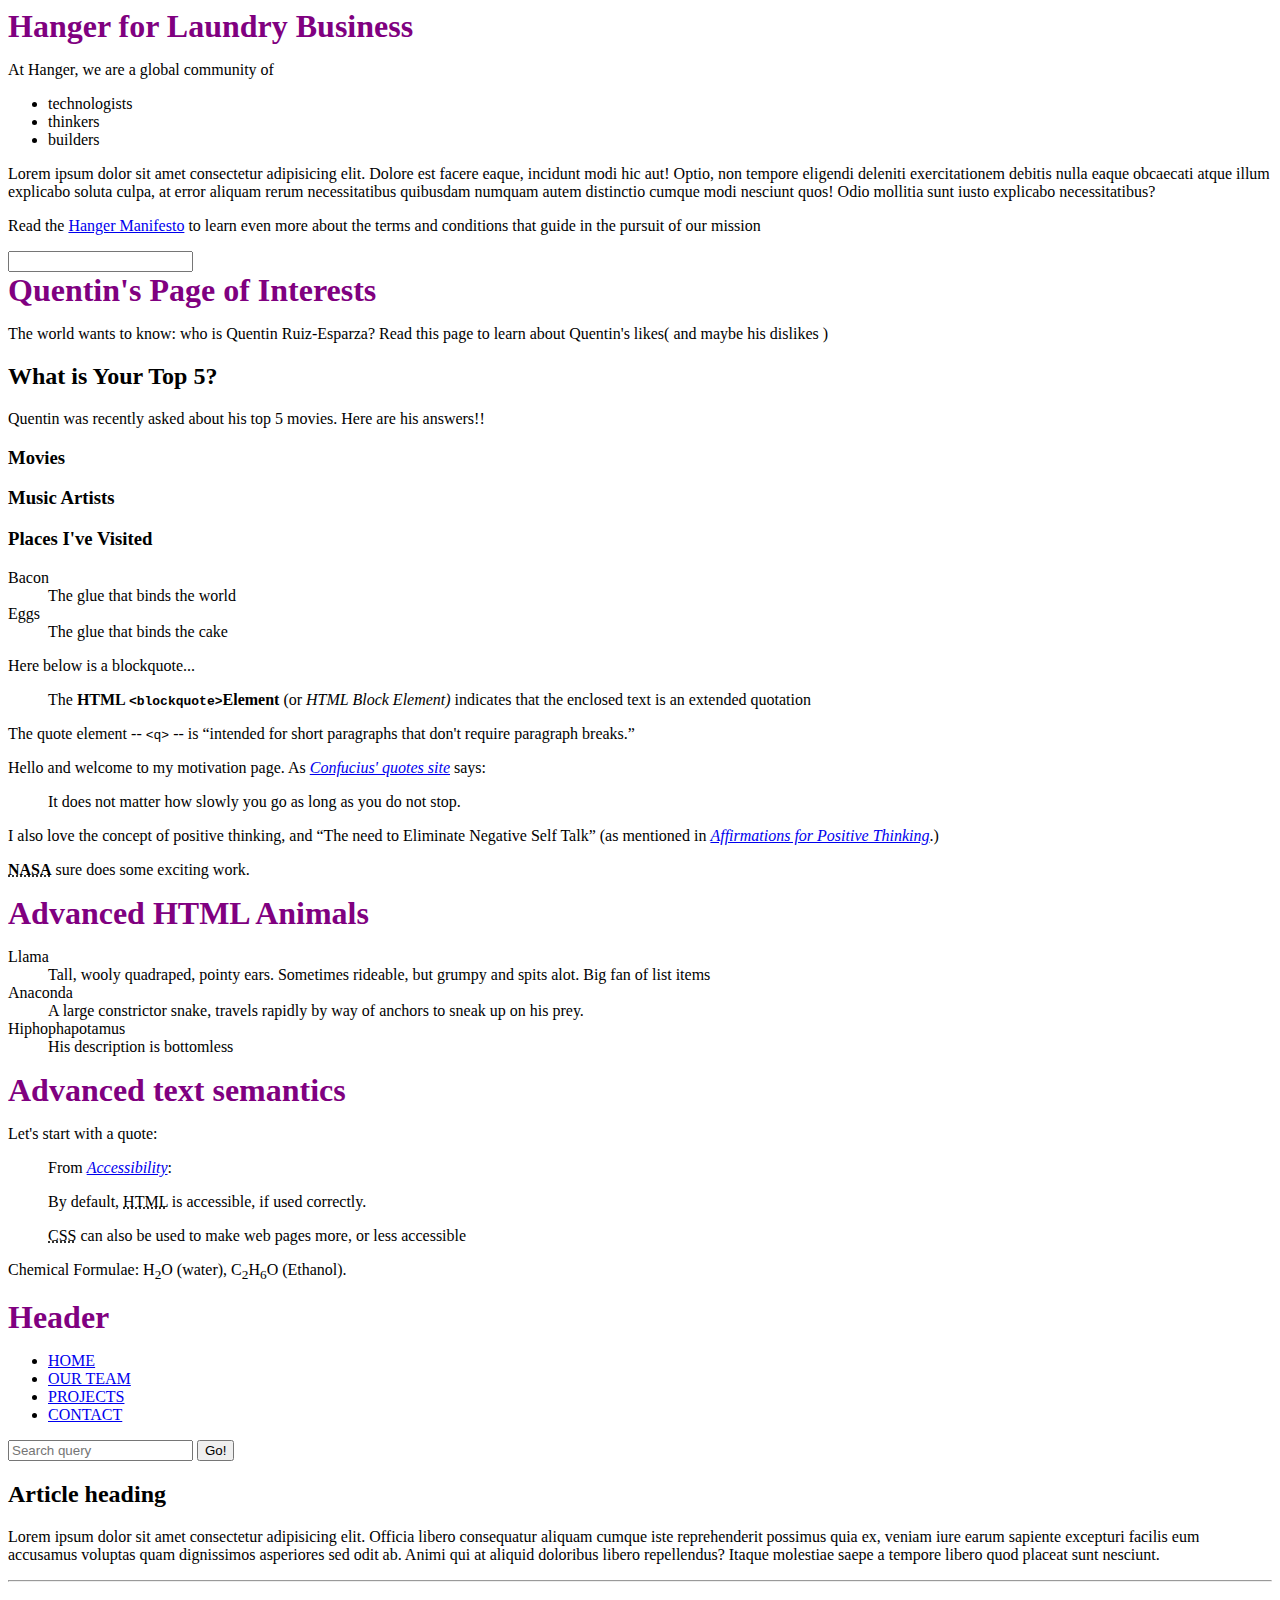
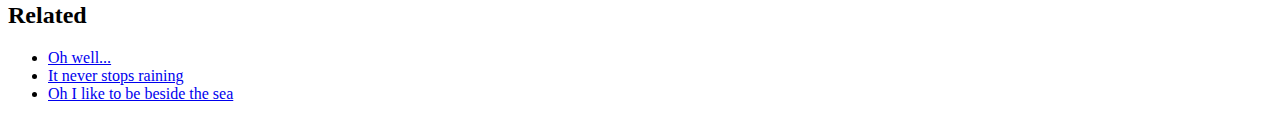
<file: index.html>
<!DOCTYPE html>
<html lang="en">
<head>
    <meta charset="UTF-8">
    <meta http-equiv="X-UA-Compatible" content="IE=edge">
    <meta name="viewport" content="width=device-width, initial-scale=1.0">
    <title>Practice</title>
    <link rel="stylesheet" type="text/css" href="styles/index.css" media="screen">
</head>
<body>
    <h1>Hanger for Laundry Business</h1>
    <p>At Hanger, we are a global community of </p>
    <ul>
        <li>technologists</li>
        <li>thinkers</li>
        <li>builders</li>
    </ul>
    <p>Lorem ipsum dolor sit amet consectetur adipisicing elit. Dolore est facere eaque, incidunt modi hic aut! Optio, non tempore eligendi deleniti exercitationem debitis nulla eaque obcaecati atque illum explicabo soluta culpa, at error aliquam rerum necessitatibus quibusdam numquam autem distinctio cumque modi nesciunt quos! Odio mollitia sunt iusto explicabo necessitatibus?</p>
    <p>Read the <a href="https://hanger.com">Hanger Manifesto</a> to learn even more about the terms and conditions that guide in the pursuit of our mission</p>
    <input type="text" >
    <!--This is a comment!-->

    <div>
        <h1> Quentin's Page of Interests</h1>
        <p> The world wants to know: who is Quentin Ruiz-Esparza? Read this page to learn about Quentin's likes( and maybe his dislikes )</p>
        <h2>What is Your Top 5?</h2>
        <p>Quentin was recently asked about his top 5 movies. Here are his answers!! </p>
        <h3>Movies</h3>
        <h3>Music Artists</h3>
        <h3>Places I've Visited</h3>
    </div>
    <dl>
        <dt>Bacon</dt>
        <dd>The glue that binds the world</dd>
        <dt>Eggs</dt>
        <dd>The glue that binds the cake</dd>
    </dl>
    <p>Here below is a blockquote...</p>
    <blockquote cite="htttps://developer.mozilla.org/en-US/docs/Web/HTML/Element/blockquote">
        <p>The <strong>HTML <code>&lt;blockquote&gt;</code>Element</strong> (or <em>HTML Block Element) </em>indicates that the enclosed text is an extended quotation</p>
    </blockquote>
    <p>The quote element -- <code>&lt;q&gt;</code> -- is <q>intended for short paragraphs that don't require paragraph breaks.</q></p>

    <p>Hello and welcome to my motivation page. As <a href="https://www.brainyquote.com/quotes/authors/c/confucius.html"><cite>Confucius' quotes site</cite></a> says: </p>
    <blockquote cite="https://www.brainyquote.com/quotes/authors/c/confucius.html">
        <p>It does not matter how slowly you go as long as you do not stop.</p>
    </blockquote>
    
    <p>I also love the concept of positive thinking, and <q cite="https://example.com/affirmationsforpositivethinking ">The need to Eliminate Negative Self Talk</q> (as mentioned in <a href="https://example.com/affirmationsforpositivethinking"> <cite>Affirmations for Positive Thinking</cite></a>.)</p>

    <p> <strong><abbr title="National Aeronautics and Space Administration">NASA</abbr></strong> sure does some exciting work.</p>

    <h1>Advanced HTML Animals</h1>
    <dl>
        <dt>Llama</dt>
        <dd>Tall, wooly quadraped, pointy ears. Sometimes rideable, but grumpy and spits alot. Big fan of list items</dd>
        <dt>Anaconda</dt>
        <dd>A large constrictor snake, travels rapidly by way of anchors to sneak up on his prey.</dd>
        <dt>Hiphophapotamus</dt>
        <dd>His description is bottomless</dd>
    </dl>
    <h1>Advanced text semantics</h1>
    <p>Let's start with a quote:</p>
    <blockquote>
        <p>From <a href="https://accessibility"> <cite>Accessibility</cite></a>: </p>
        <p>By default, <abbr title="Hypertext Markup Language">HTML</abbr> is accessible, if used correctly.</p>
    <p> <abbr title="Cascading Style Sheets">CSS</abbr> can also be used to make web pages more, or less accessible</p>
    </blockquote>
    <p>Chemical Formulae: H<sub>2</sub>O (water), C<sub>2</sub>H<sub>6</sub>O (Ethanol).</p>
    

    <header>
        <h1> Header </h1>
    </header>
    <nav>
        <ul>
            <li><a href="#">HOME</a></li>
            <li><a href="#">OUR TEAM</a></li>
            <li><a href="#">PROJECTS</a></li>
            <li><a href="#">CONTACT</a></li>
        </ul>
        <form>
            <input type="search" placeholder="Search query">
            <input type="submit" value="Go!">
        </form> 
    </nav>
    <main>
        <h2>Article heading</h2>
        <p>Lorem ipsum dolor sit amet consectetur adipisicing elit. Officia libero consequatur aliquam cumque iste reprehenderit possimus quia ex, veniam iure earum sapiente excepturi facilis eum accusamus voluptas quam dignissimos asperiores sed odit ab. Animi qui at aliquid doloribus libero repellendus? Itaque molestiae saepe a tempore libero quod placeat sunt nesciunt.</p>
        <hr>
        <aside>
            <h2>Related</h2>
            <ul>
                <li><a href="#">Oh well...</a></li>
                <li><a href="#">It never stops raining</a></li>
                <li><a href="#">Oh I like to be beside the sea</a></li>

            </ul>
        </aside>
    </main>
</body>
</html>
</file>
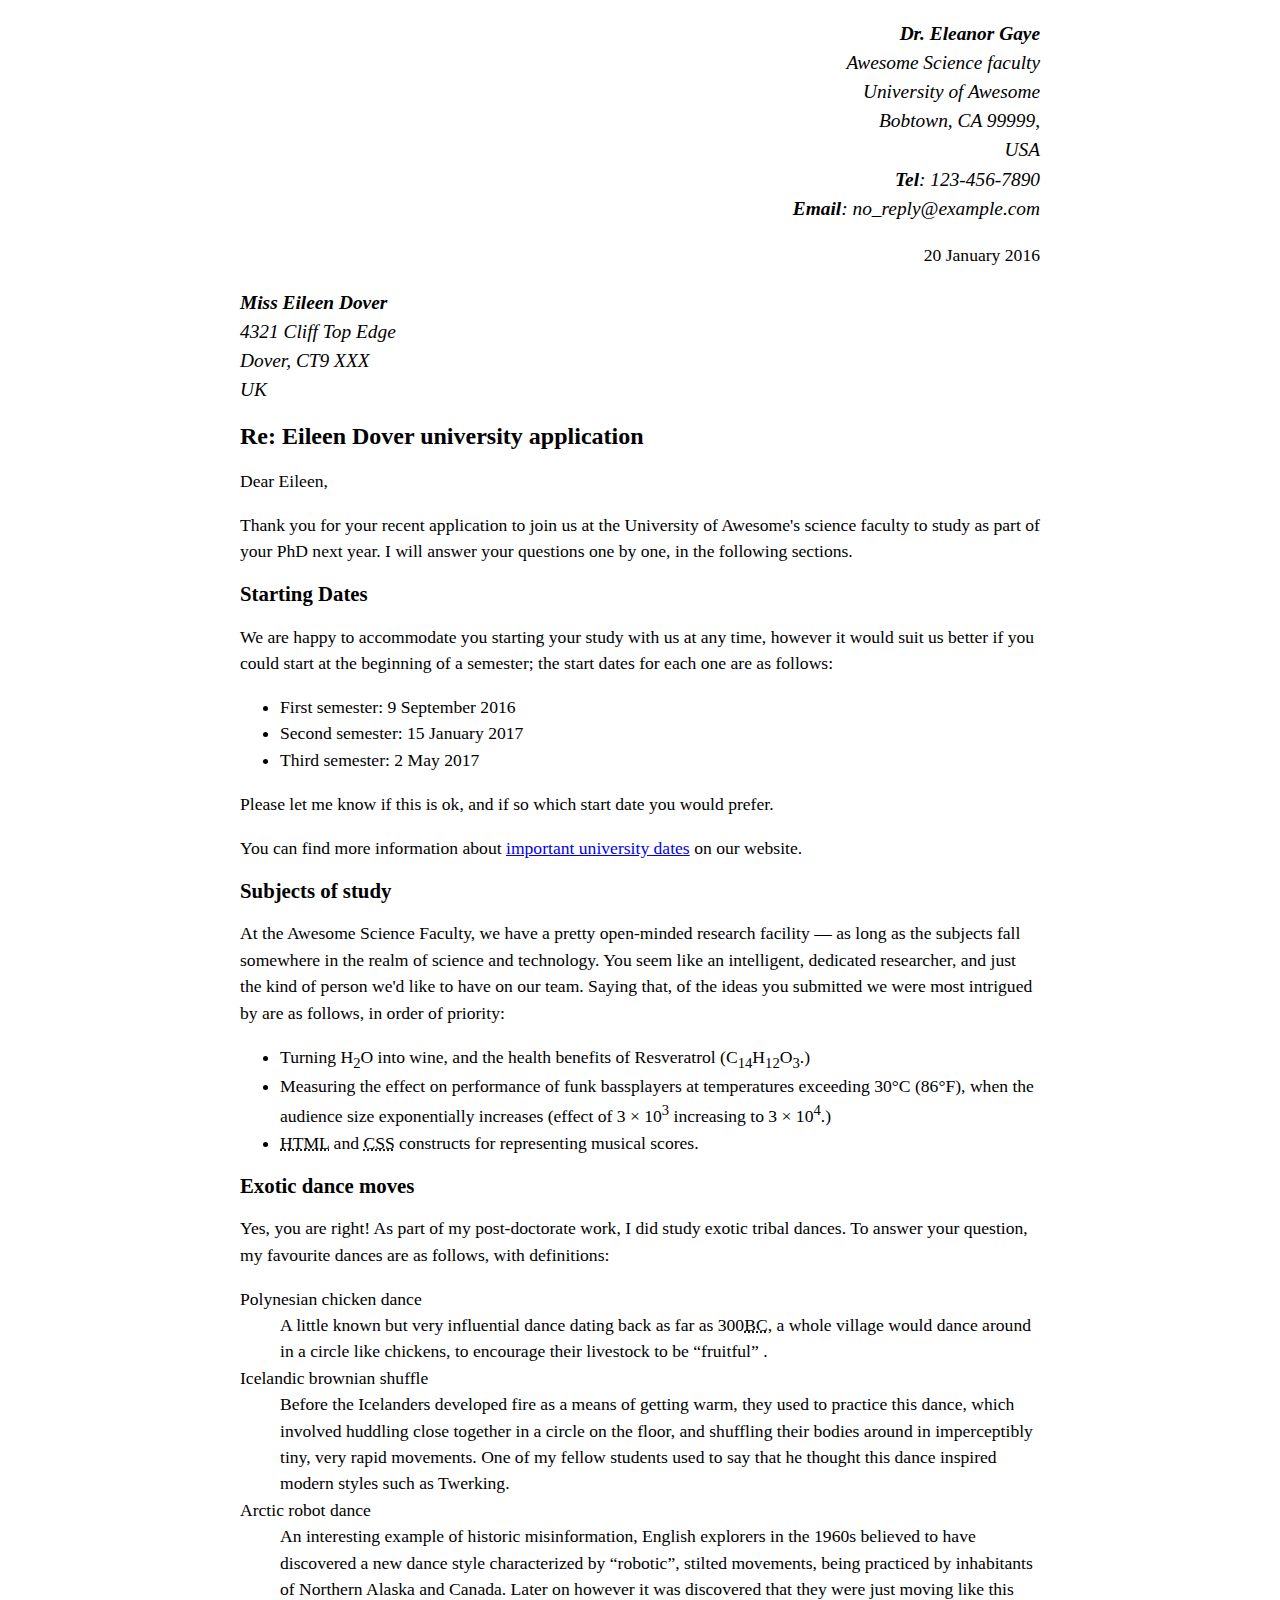
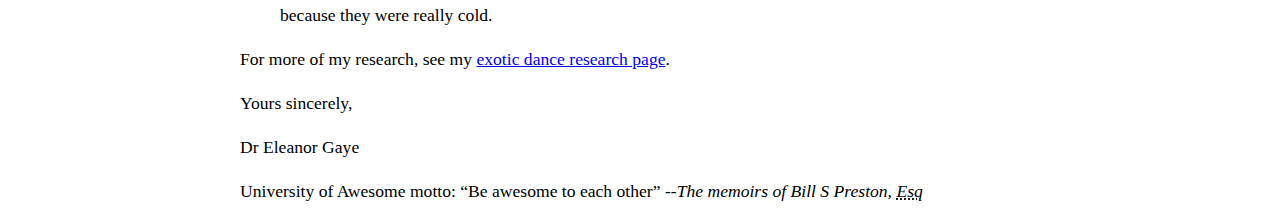
<file: index2.html>
<!DOCTYPE html>
<html lang="en">
<head>
    <meta charset="UTF-8">
    <meta http-equiv="X-UA-Compatible" content="IE=edge">
    <meta name="viewport" content="width=device-width, initial-scale=1.0">
    <meta author="Sherifah">
    <title>Marking up a letter</title>
    <link rel="stylesheet" href="styles/index2.css" type="text/css" media="screen">
</head>
<body>
    <div class="sender-column">
        <address>
            <p>
                <strong>Dr. Eleanor Gaye</strong><br>
                Awesome Science faculty<br>
                University of Awesome<br>
                Bobtown, CA 99999,<br>
                USA<br>
                <strong>Tel</strong>: 123-456-7890 <br>
                <strong>Email</strong>: no_reply@example.com <br>
            </p>
        </address>
        
        <p><time datetime="20-01-2016">20 January 2016</time></p>
        
    </div>
    <div class="receiver-column">
        <address>
            <p>
                <strong>Miss Eileen Dover</strong><br>
                4321 Cliff Top Edge <br>
                Dover, CT9 XXX <br>
                UK <br>
            </p>
        </address>
    </div>
    <header><h1>Re: Eileen Dover university application</h1></header>
    <main>
        <p>Dear Eileen,</p>
        <p>Thank you for your recent application to join us at the University of Awesome's science faculty to study as part of your PhD next year. I will answer your questions one by one, in the following sections.</p>
        <div class="starting dates">
            <h2>Starting Dates</h2>
            <p>We are happy to accommodate you starting your study with us at any time, however it would suit us better if you could start at the beginning of a semester; the start dates for each one are as follows:</p>
            <ul>
                <li><time datetime="09-09-2016">First semester: 9 September 2016</time></li>
                <li><time datetime="15-01-2017">Second semester: 15 January 2017</time></li>
                <li><time datetime="02-05-2017">Third semester: 2 May 2017</time></li>
            </ul>
            <p>Please let me know if this is ok, and if so which start date you would prefer.</p>
            <p>You can find more information about <a href="https://universitydates">important university dates</a> on our website.</p>
        </div>

        <div class="subjects of study">
            <h2>Subjects of study</h2>
            <p>At the Awesome Science Faculty, we have a pretty open-minded research facility — as long as the subjects fall somewhere in the realm of science and technology. You seem like an intelligent, dedicated researcher, and just the kind of person we'd like to have on our team. Saying that, of the ideas you submitted we were most intrigued by are as follows, in order of priority:</p>
            <ul>
                <li>Turning H<sub>2</sub>O into wine, and the health benefits of Resveratrol (C<sub>14</sub>H<sub>12</sub>O<sub>3</sub>.)</li>
                <li>Measuring the effect on performance of funk bassplayers at temperatures exceeding 30°C (86°F), when the audience size exponentially increases (effect of 3 × 10<sup>3</sup> increasing to 3 × 10<sup>4</sup>.)</li>
                <li><abbr title="Hypertext Markup Language">HTML</abbr> and <abbr title="Cascading Styles sheet">CSS</abbr> constructs for representing musical scores.</li>
            </ul>
        </div>

        <div class="exotic dance moves">
            <h2>Exotic dance moves</h2>
            <p>Yes, you are right! As part of my post-doctorate work, I did study exotic tribal dances. To answer your question, my favourite dances are as follows, with definitions:</p>
            <dl>
                <dt>Polynesian chicken dance</dt>
                <dd>A little known but very influential dance dating back as far as 300<abbr title="Before Christ">BC</abbr>, a whole village would dance around in a circle like chickens, to encourage their livestock to be <q>fruitful</q> .</dd>
                <dt>Icelandic brownian shuffle</dt>
                <dd>Before the Icelanders developed fire as a means of getting warm, they used to practice this dance, which involved huddling close together in a circle on the floor, and shuffling their bodies around in imperceptibly tiny, very rapid movements. One of my fellow students used to say that he thought this dance inspired modern styles such as Twerking.</dd>
                <dt>Arctic robot dance</dt>
                <dd>An interesting example of historic misinformation, English explorers in the 1960s believed to have discovered a new dance style characterized by <q>robotic</q>, stilted movements, being practiced by inhabitants of Northern Alaska and Canada. Later on however it was discovered that they were just moving like this because they were really cold.</dd>
            </dl>
            <p>For more of my research, see my <a href="https://exoticdance">exotic dance research page</a>.</p>
        </div>
    </main>

    <footer>
        <p>Yours sincerely,</p>
        <p>Dr Eleanor Gaye</p>
        <p>University of Awesome motto: <q>Be awesome to each other</q><em> --The memoirs of Bill S Preston, <abbr title="Esquire">Esq</abbr></em></p>
    </footer>

</body>
</html>
</file>
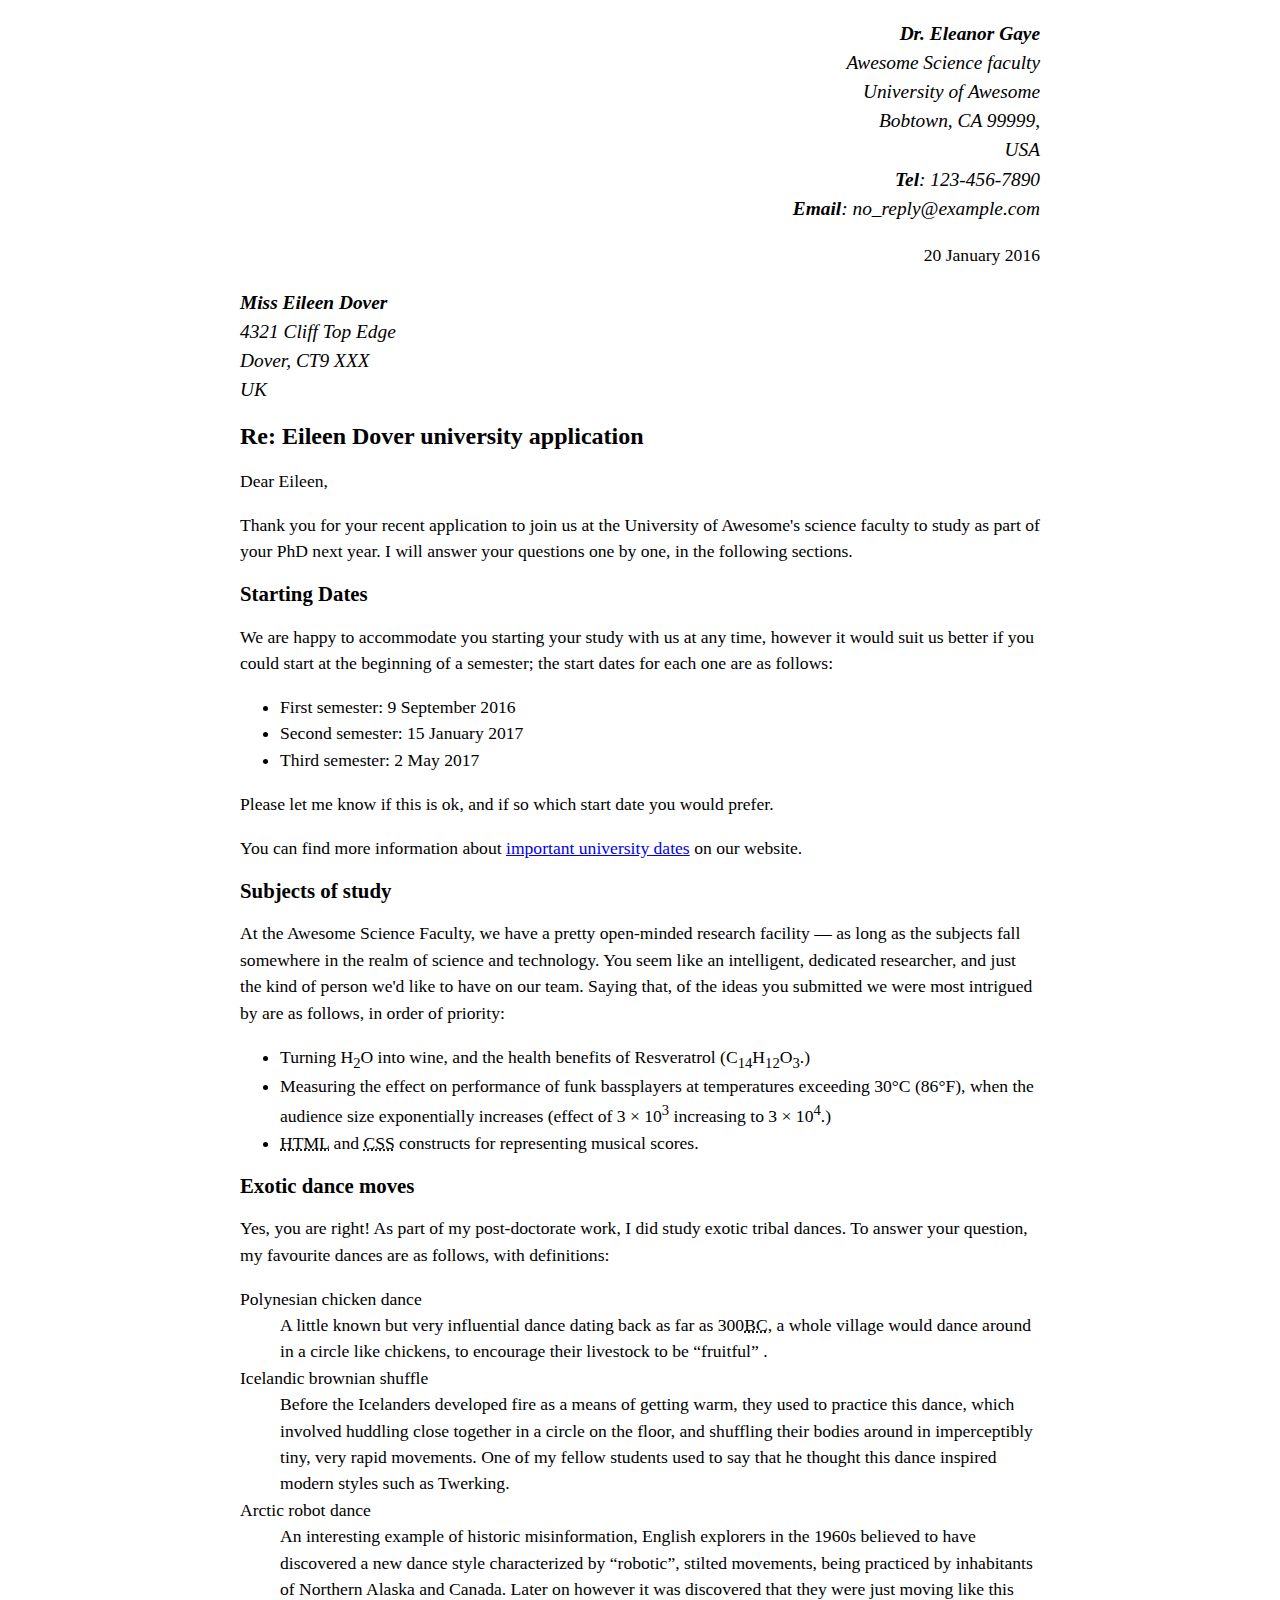
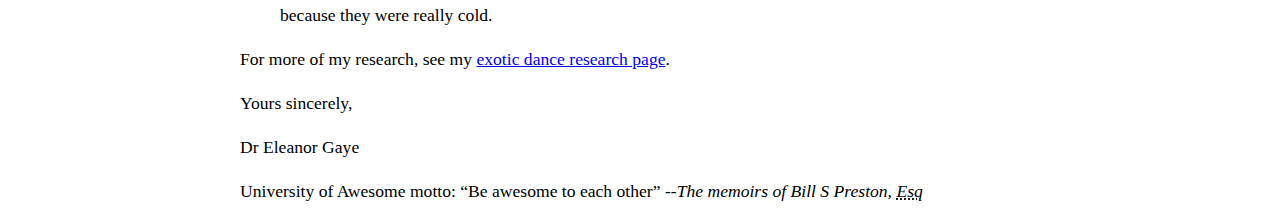
<file: Marking-up-letter.html>
<!DOCTYPE html>
<html lang="en">
<head>
    <meta charset="UTF-8">
    <meta http-equiv="X-UA-Compatible" content="IE=edge">
    <meta name="viewport" content="width=device-width, initial-scale=1.0">
    <meta author="Sherifah">
    <title>Marking up a letter</title>
    <link rel="stylesheet" href="styles/Marking-up-letter.css" type="text/css" media="screen">
</head>
<body>
    <div class="sender-column">
        <address>
            <p>
                <strong>Dr. Eleanor Gaye</strong><br>
                Awesome Science faculty<br>
                University of Awesome<br>
                Bobtown, CA 99999,<br>
                USA<br>
                <strong>Tel</strong>: 123-456-7890 <br>
                <strong>Email</strong>: no_reply@example.com <br>
            </p>
        </address>
        
        <p><time datetime="20-01-2016">20 January 2016</time></p>
        
    </div>
    <div class="receiver-column">
        <address>
            <p>
                <strong>Miss Eileen Dover</strong><br>
                4321 Cliff Top Edge <br>
                Dover, CT9 XXX <br>
                UK <br>
            </p>
        </address>
    </div>
    <header><h1>Re: Eileen Dover university application</h1></header>
    <main>
        <p>Dear Eileen,</p>
        <p>Thank you for your recent application to join us at the University of Awesome's science faculty to study as part of your PhD next year. I will answer your questions one by one, in the following sections.</p>
        <div class="starting dates">
            <h2>Starting Dates</h2>
            <p>We are happy to accommodate you starting your study with us at any time, however it would suit us better if you could start at the beginning of a semester; the start dates for each one are as follows:</p>
            <ul>
                <li><time datetime="09-09-2016">First semester: 9 September 2016</time></li>
                <li><time datetime="15-01-2017">Second semester: 15 January 2017</time></li>
                <li><time datetime="02-05-2017">Third semester: 2 May 2017</time></li>
            </ul>
            <p>Please let me know if this is ok, and if so which start date you would prefer.</p>
            <p>You can find more information about <a href="https://universitydates">important university dates</a> on our website.</p>
        </div>

        <div class="subjects of study">
            <h2>Subjects of study</h2>
            <p>At the Awesome Science Faculty, we have a pretty open-minded research facility — as long as the subjects fall somewhere in the realm of science and technology. You seem like an intelligent, dedicated researcher, and just the kind of person we'd like to have on our team. Saying that, of the ideas you submitted we were most intrigued by are as follows, in order of priority:</p>
            <ul>
                <li>Turning H<sub>2</sub>O into wine, and the health benefits of Resveratrol (C<sub>14</sub>H<sub>12</sub>O<sub>3</sub>.)</li>
                <li>Measuring the effect on performance of funk bassplayers at temperatures exceeding 30°C (86°F), when the audience size exponentially increases (effect of 3 × 10<sup>3</sup> increasing to 3 × 10<sup>4</sup>.)</li>
                <li><abbr title="Hypertext Markup Language">HTML</abbr> and <abbr title="Cascading Styles sheet">CSS</abbr> constructs for representing musical scores.</li>
            </ul>
        </div>

        <div class="exotic dance moves">
            <h2>Exotic dance moves</h2>
            <p>Yes, you are right! As part of my post-doctorate work, I did study exotic tribal dances. To answer your question, my favourite dances are as follows, with definitions:</p>
            <dl>
                <dt>Polynesian chicken dance</dt>
                <dd>A little known but very influential dance dating back as far as 300<abbr title="Before Christ">BC</abbr>, a whole village would dance around in a circle like chickens, to encourage their livestock to be <q>fruitful</q> .</dd>
                <dt>Icelandic brownian shuffle</dt>
                <dd>Before the Icelanders developed fire as a means of getting warm, they used to practice this dance, which involved huddling close together in a circle on the floor, and shuffling their bodies around in imperceptibly tiny, very rapid movements. One of my fellow students used to say that he thought this dance inspired modern styles such as Twerking.</dd>
                <dt>Arctic robot dance</dt>
                <dd>An interesting example of historic misinformation, English explorers in the 1960s believed to have discovered a new dance style characterized by <q>robotic</q>, stilted movements, being practiced by inhabitants of Northern Alaska and Canada. Later on however it was discovered that they were just moving like this because they were really cold.</dd>
            </dl>
            <p>For more of my research, see my <a href="https://exoticdance">exotic dance research page</a>.</p>
        </div>
    </main>

    <footer>
        <p>Yours sincerely,</p>
        <p>Dr Eleanor Gaye</p>
        <p>University of Awesome motto: <q>Be awesome to each other</q><em> --The memoirs of Bill S Preston, <abbr title="Esquire">Esq</abbr></em></p>
    </footer>

</body>
</html>
</file>
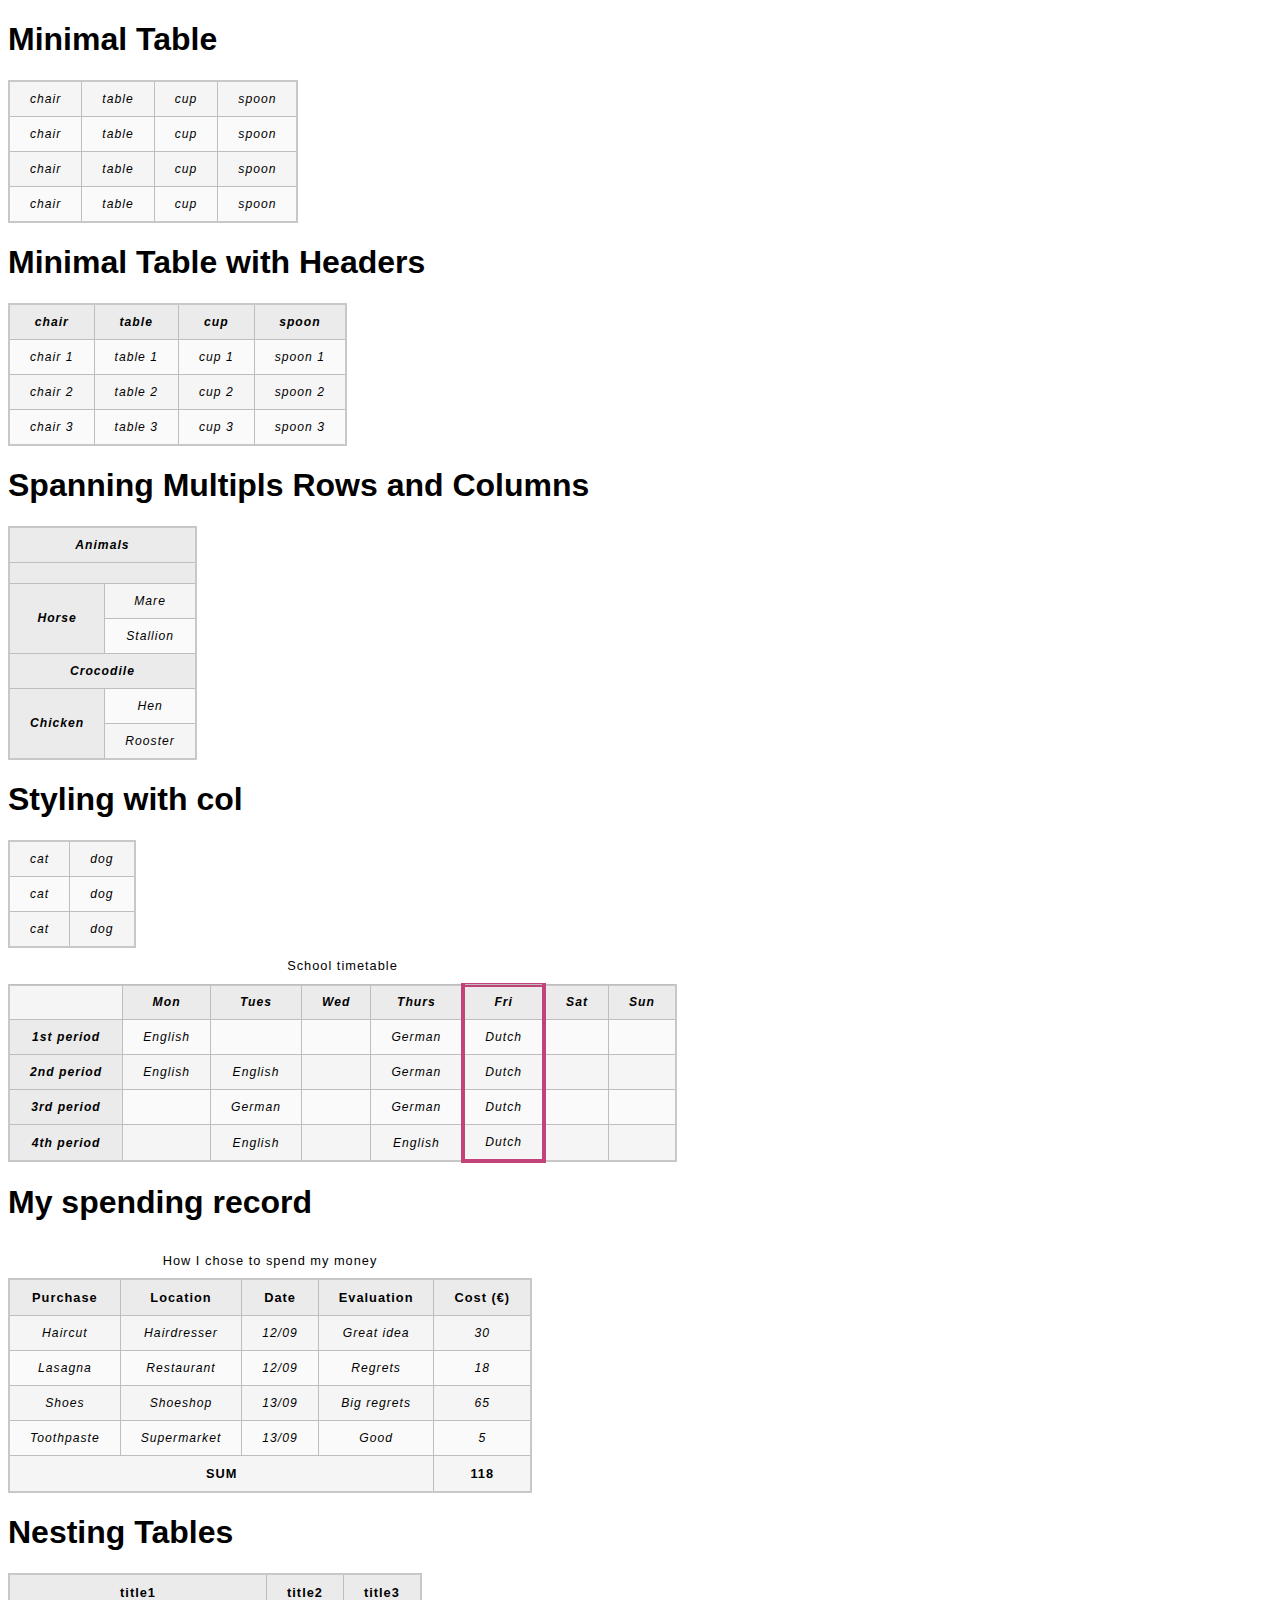
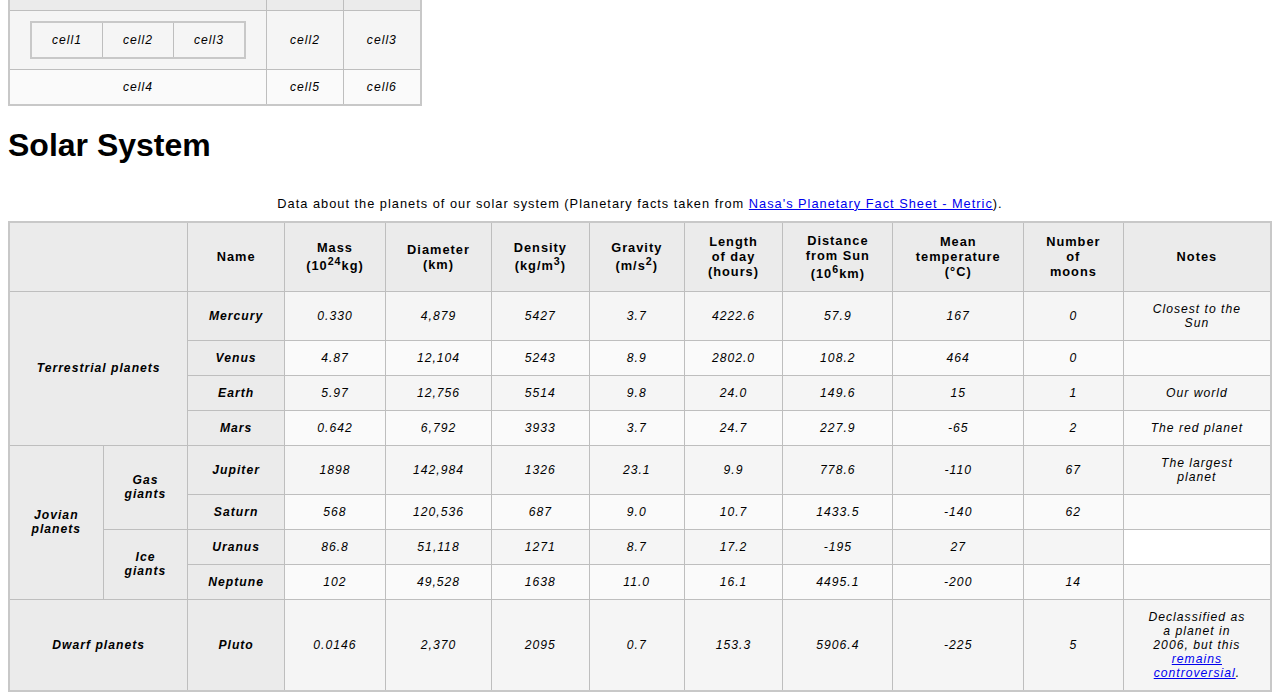
<file: Tables.html>
<!DOCTYPE html>
<html lang="en">
<head>
    <meta charset="UTF-8">
    <meta http-equiv="X-UA-Compatible" content="IE=edge">
    <meta name="viewport" content="width=device-width, initial-scale=1.0">
    <title>Tables</title>
    <link rel="stylesheet" href="styles/Tables.css">
</head>
<body>
    <h1>Minimal Table</h1>
    <table>
       <tr>
           <td>chair</td>
           <td>table</td>
           <td>cup</td>
           <td>spoon</td>
       </tr> 
       <tr>
           <td>chair</td>
           <td>table</td>
           <td>cup</td>
           <td>spoon</td>
        </tr> 
        <tr>
           <td>chair</td>
           <td>table</td>
           <td>cup</td>
           <td>spoon</td>
        </tr> 
        <tr>
           <td>chair</td>
           <td>table</td>
           <td>cup</td>
           <td>spoon</td>
        </tr> 
    </table>
    <h1>Minimal Table with Headers</h1>
    <table>
        <tr>
            <th>chair</th>
            <th>table</th>
            <th>cup</th>
            <th>spoon</td>
        </tr> 
        <tr>
            <td>chair 1</td>
            <td>table 1</td>
            <td>cup 1</td>
            <td>spoon 1</td>
         </tr> 
         <tr>
            <td>chair 2</td>
            <td>table 2</td>
            <td>cup 2</td>
            <td>spoon 2</td>
         </tr> 
         <tr>
            <td>chair 3</td>
            <td>table 3</td>
            <td>cup 3</td>
            <td>spoon 3</td>
         </tr> 
     </table>
     <h1>Spanning Multipls Rows and Columns</h1>
     <table>
         <tr>
             <th colspan="2">Animals</th>
         </tr>
         <tr>
             <th colspan="2"Hippopotamus></th>
         </tr>
         <tr>
             <th rowspan="2">Horse</th>
             <td>Mare</td>
         </tr>
         <tr>
             <td>Stallion</td>
         </tr>
         <tr>
             <th colspan="2">Crocodile</th>
         </tr>
         <tr>
             <th rowspan="2">Chicken</th>
             <td>Hen</td>
         </tr>
         <tr>
             <td>Rooster</td>
         </tr>
     </table>
     <table>
         <h1>Styling with col</h1>
         <colgroup>
            <col>
            <col style="background-color: yellow">
        </colgroup>
        <tr>
            <td>cat</td>
            <td>dog</td>
        </tr>
        <tr>
            <td>cat</td>
            <td>dog</td>
        </tr>
        <tr>
            <td>cat</td>
            <td>dog</td>
        </tr>
     </table>
</body>
</html>















<!DOCTYPE html>
<html>
  <head>
    <meta charset="utf-8">
    <title>School timetable</title>
    <style>
    html {
      font-family: sans-serif;
    }

    table {
      border-collapse: collapse;
      border: 2px solid rgb(200,200,200);
      letter-spacing: 1px;
      font-size: 0.8rem;
    }

    td, th {
      border: 1px solid rgb(190,190,190);
      padding: 10px 20px;
    }

    td {
      text-align: center;
    }

    caption {
      padding: 10px;
    }
    </style>
  </head>
  <body>

    <table>
      <caption>School timetable</caption>
        
      <tr>
        <colgroup>
            <col span="2">
            <col style="background-color: #97DB9A;">
            <col style="width: 42px;">
            <col style="background-color: #97DB9A;">
            <col style="background-color: #DCC48E; border: 4px solid #C1437A;">
            <col style="width: 42px;" span="2">
        </colgroup>
        <td>&nbsp;</td>
        <th>Mon</th>
        <th>Tues</th>
        <th>Wed</th>
        <th>Thurs</th>
        <th>Fri</th>
        <th>Sat</th>
        <th>Sun</th>
      </tr>
      <tr>
        <th>1st period</th>
        <td>English</td>
        <td>&nbsp;</td>
        <td>&nbsp;</td>
        <td>German</td>
        <td>Dutch</td>
        <td>&nbsp;</td>
        <td>&nbsp;</td>
      </tr>
      <tr>
        <th>2nd period</th>
        <td>English</td>
        <td>English</td>
        <td>&nbsp;</td>
        <td>German</td>
        <td>Dutch</td>
        <td>&nbsp;</td>
        <td>&nbsp;</td>
      </tr>
      <tr>
        <th>3rd period</th>
        <td>&nbsp;</td>
        <td>German</td>
        <td>&nbsp;</td>
        <td>German</td>
        <td>Dutch</td>
        <td>&nbsp;</td>
        <td>&nbsp;</td>
      </tr>
      <tr>
        <th>4th period</th>
        <td>&nbsp;</td>
        <td>English</td>
        <td>&nbsp;</td>
        <td>English</td>
        <td>Dutch</td>
        <td>&nbsp;</td>
        <td>&nbsp;</td>
      </tr>
    </table>
    </body>
</html>





















<!DOCTYPE html>
<html>
  <head>
    <meta charset="utf-8">
    <title>My spending record</title>
    <style>
        html {
  font-family: sans-serif;
}

table {
  border-collapse: collapse;
  border: 2px solid rgb(200,200,200);
  letter-spacing: 1px;
  font-size: 0.8rem;
}

td, th {
  border: 1px solid rgb(190,190,190);
  padding: 10px 20px;
}

th {
  background-color: rgb(235,235,235);
}

td {
  text-align: center;
}

tr:nth-child(even) td {
  background-color: rgb(250,250,250);
}

tr:nth-child(odd) td {
  background-color: rgb(245,245,245);
}

caption {
  padding: 10px;
}
tbody {
    font-size: 95%;
    font-style: italic;
}
tfoot {
    font-weight: bold;
}
    </style>
  </head>
  <body>
    <h1>My spending record</h1>

      <table>
        <caption>How I chose to spend my money</caption>
        <thead>
          <tr>
            <th>Purchase</th>
            <th>Location</th>
            <th>Date</th>
            <th>Evaluation</th>
            <th>Cost (€)</th>
          </tr>
        </thead>
        <tbody>
          <tr>
            <td>Haircut</td>
            <td>Hairdresser</td>
            <td>12/09</td>
            <td>Great idea</td>
            <td>30</td>
          </tr>
          <tr>
            <td>Lasagna</td>
            <td>Restaurant</td>
            <td>12/09</td>
            <td>Regrets</td>
            <td>18</td>
          </tr>
          <tr>
            <td>Shoes</td>
            <td>Shoeshop</td>
            <td>13/09</td>
            <td>Big regrets</td>
            <td>65</td>
          </tr>
          <tr>
            <td>Toothpaste</td>
            <td>Supermarket</td>
            <td>13/09</td>
            <td>Good</td>
            <td>5</td>
          </tr>
          </tbody>
          <tfoot>
            <tr>
                <td colspan="4">SUM</td>
                <td>118</td>
              </tr>
          </tfoot>
    </table>





    <h1>Nesting Tables</h1>
    <table id="table1">
        <thead>
        <tr>
            <th>title1</th>
            <th>title2</th>
            <th>title3</th>
        </tr>
        </thead>
        <tr>
            <td id="nested">
                <table id="table2">
                    <tr>
                        <td>cell1</td>
                        <td>cell2</td>
                        <td>cell3</td>
                    </tr>
                </table>
            </td>
            <td>cell2</td>
            <td>cell3</td>
        </tr>
        <tr>
            <td>cell4</td>
            <td>cell5</td>
            <td>cell6</td>
        </tr>
    </table>

  </body>
</html>













<!DOCTYPE html>
<html lang="en">
  <head>
    <meta charset="utf-8">
    <title>Table template</title>
    <style>
        html {
  font-family: sans-serif;
}

table {
  border-collapse: collapse;
  border: 2px solid rgb(200,200,200);
  letter-spacing: 1px;
  font-size: 0.8rem;
}

td, th {
  border: 1px solid rgb(190,190,190);
  padding: 10px 20px;
}

th {
  background-color: rgb(235,235,235);
}

td {
  text-align: center;
}

tr:nth-child(even) td {
  background-color: rgb(250,250,250);
}

tr:nth-child(odd) td {
  background-color: rgb(245,245,245);
}

caption {
  padding: 10px;
}
    </style>
  </head>
  <body>
    <h1>Solar System</h1>
    <table>
        <caption>Data about the planets of our solar system (Planetary facts taken from <a href="http://nssdc.gsfc.nasa.gov/planetary/factsheet/">Nasa's Planetary Fact Sheet - Metric</a>).</caption>
        <thead>
            <tr>
                <th colspan="2">&nbsp;</th>
                <th>Name</th>
                <th>Mass (10<sup>24</sup>kg)</th>
                <th>Diameter (km)</th>
                <th>Density (kg/m<sup>3</sup>)</th>
                <th>Gravity (m/s<sup>2</sup>)</th>
                <th>Length of day (hours)</th>
                <th>Distance from Sun (10<sup>6</sup>km)</th>
                <th>Mean temperature (°C)</th>
                <th>Number of moons</th>
                <th>Notes</th>
            </tr>
        </thead>
        <tbody>
            <tr>
                <th rowspan="4" colspan="2">Terrestrial planets </th>
                <th>Mercury</th>
                <td>0.330</td>
                <td>4,879</td>
                <td>5427</td>
                <td>3.7</td>
                <td>4222.6</td>
                <td>57.9</td>
                <td>167</td> 
                <td>0</td>
                <td>Closest to the Sun</td>
            </tr>
            <tr>
                <th>Venus</th>
                <td>4.87</td>
                <td>12,104</td>
                <td>5243</td>
                <td>8.9</td>
                <td>2802.0</td>
                <td>108.2</td>
                <td>464 </td> 
                <td>0</td> 
                <td>&nbsp;</td>     
            </tr>
            <tr>
                <th>Earth</th>
                <td>5.97</td>        
                <td>12,756</td>
                <td>5514</td>
                <td>9.8</td>
                <td>24.0</td>
                <td>149.6</td>
                <td>15</td>
                <td>1</td>
                <td>Our world</td>
            </tr>
            <tr>
                <th>Mars</th>
                <td>0.642</td>          
                <td>6,792</td>
                <td>3933</td>
                <td>3.7</td>
                <td> 24.7</td>
                <td>227.9</td>
                <td>-65</td>
                <td>2</td>
                <td>The red planet</td>
            </tr>
            <tr>
              <th rowspan="4">Jovian planets</th>
              <th rowspan="2">Gas giants</th>
              <th>Jupiter</th>
              <td>1898</td>          
              <td>142,984</td>
              <td>1326</td>
              <td>23.1</td>
              <td>9.9</td>
              <td>778.6</td>
              <td>-110</td>
              <td>67</td>
              <td>The largest planet</td>
            </tr>
            <tr>
              <th>Saturn</th>
              <td>568</td>         
              <td>120,536</td>
              <td>687</td>
              <td>9.0</td>
              <td>10.7</td>
              <td>1433.5</td>
              <td>-140</td>
              <td>62</td>
              <td>&nbsp;</td>
            </tr>
            <tr>
              <th rowspan="2">Ice giants</th>
              <th>Uranus</th>
              <td>86.8</td>         
              <td>51,118</td>
              <td>1271</td>
              <td>8.7</td>
              <td>17.2</td>
              <td>-195</td>
              <td>27</td>
              <td>&nbsp;</td>
            </tr>
            <tr>
              <th>Neptune</th>
              <td>102</td>          
              <td>49,528</td>
              <td>1638</td>
              <td>11.0</td>
              <td>16.1</td>
              <td>4495.1</td>
              <td>-200</td>
              <td>14</td>
              <td>&nbsp;</td>
            </tr>
            <tr>
              <th colspan="2">Dwarf planets</th>
              <th>Pluto</th>
              <td>0.0146</td>           
              <td>2,370</td>
              <td>2095</td>
              <td>0.7</td>
              <td>153.3</td>
              <td>5906.4</td>
              <td>-225</td>
              <td>5</td>
              <td>Declassified as a planet in 2006, but this <a href="http://www.usatoday.com/story/tech/2014/10/02/pluto-planet-solar-system/16578959/">remains controversial</a>.</td>
            </tr>
        </tbody>
    </table>


  </body>
</html>
</file>
<file: styles/index.css>
/* index.css */
h1 {
    font-size: 2rem;
    margin: 0;
    color: purple;
}
</file>
<file: styles/index2.css>
body {
    max-width: 800px;
    margin: 0 auto;
  }
  
  div.sender-column {
    text-align: right;
  }
  
  h1 {
    font-size: 1.5em;
  }
  
  h2 {
    font-size: 1.3em;
  }
  
  p,ul,ol,dl,address {
    font-size: 1.1em;
  }
  
  p, li, dd, dt, address {
    line-height: 1.5;
  }
</file>
<file: styles/Marking-up-letter.css>
body {
    max-width: 800px;
    margin: 0 auto;
  }
  
  div.sender-column {
    text-align: right;
  }
  
  h1 {
    font-size: 1.5em;
  }
  
  h2 {
    font-size: 1.3em;
  }
  
  p,ul,ol,dl,address {
    font-size: 1.1em;
  }
  
  p, li, dd, dt, address {
    line-height: 1.5;
  }
</file>
<file: styles/Tables.css>
html {
    font-family: sans-serif;
  }
  
  table {
    border-collapse: collapse;
    border: 2px solid rgb(200,200,200);
    letter-spacing: 1px;
    font-size: 0.8rem;
  }
  
  td, th {
    border: 1px solid rgb(190,190,190);
    padding: 10px 20px;
  }
  
  th {
    background-color: rgb(235,235,235);
  }
  
  td {
    text-align: center;
  }
  
  /*tr:nth-child(even) td {
    background-color: rgb(250,250,250);
  }
  
  tr:nth-child(odd) td {
    background-color: rgb(245,245,245);
  }*/
  
  caption {
    padding: 10px;
  }
</file>
